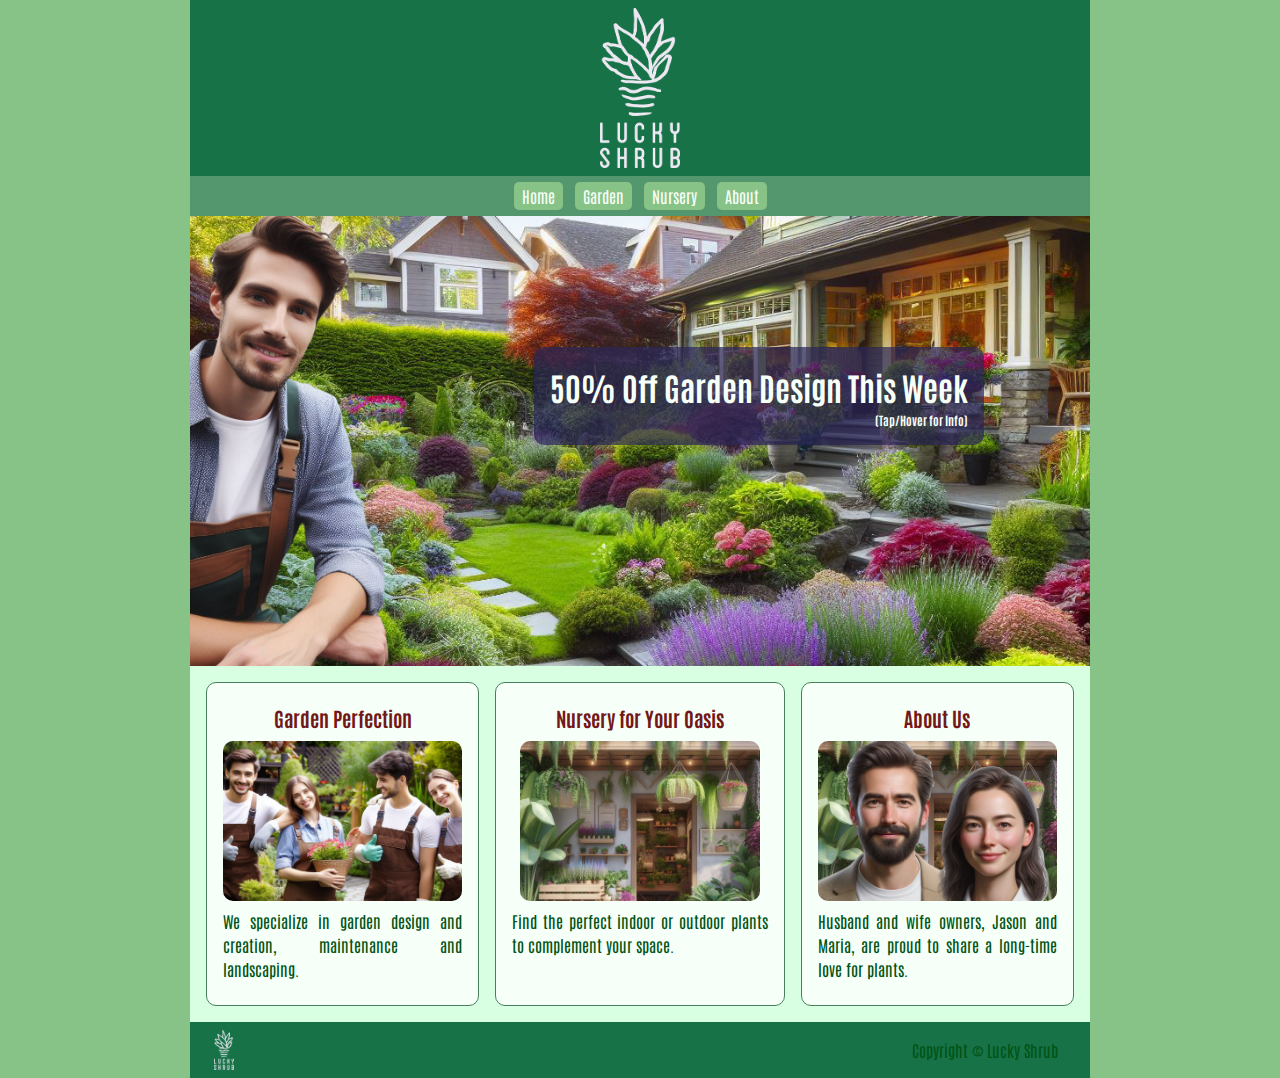
<file: index.html>
<!DOCTYPE html>
<html lang="en">
<head>
    <meta charset="UTF-8">
    <meta name="viewport" content="width=device-width, initial-scale=1.0">
    <title>
        Lucky Shrub - HTML/CSS Portfolio Project
    </title>
    <meta name="description" content="Lucky Shrub is a medium-sized garden design firm that specializes in garden design and creation, maintenance and landscaping.">
    <meta name="author" content="Lucky Shrub">

    <!-- Open Graph Protocol -->
    <meta property="og:title" content="Lucky Shrub Garden Design & Nursery">
    <meta property="og:type"  content="website">
    <meta property="og:image" content="assets/logo.png">
    <meta property="og:url"   content="https://luckyshrub">
    <meta property="og:description" content="Lucky Shrub is a medium-sized garden design firm that specializes in garden design and creation, maintenance and landscaping.">
    <meta property="og:locale" content="en_US">
    <meta property="og:site_name" content="Lucky Shrub">
  
    <!-- CSS Code -->
    <link rel="stylesheet" href="css/style.css">
    <link rel="stylesheet" href="https://fonts.googleapis.com/css?family=Alumni+Sans+Pinstripe|Antonio:100">
</head>
<body>
    <div class="site">
        <header>
            <img src="assets/logo.png" alt="Lucky Shrub logo" />
        </header>
        <nav>
            <ul>
            <li><a href="index.html">Home</a></li>
            <li><a href="garden.html">Garden</a></li>
            <li><a href="nursery.html">Nursery</a></li>
            <li><a href="about.html">About</a></li>
            </ul>
        </nav>
        <main>
            <article class="promo">
                    <img src="assets/garden_promo.png" alt="Garden Design" />
                <div class="promo-msg">
                    <h1>50% Off Garden Design This Week</h1>
                    <h3>(Tap/Hover for Info)</h3>
                    <p>Co-owner and garden architect Jason will help you to transform your current or planned garden into <strong>"an oasis you can be proud of"</strong>.</p>
                </div>
            </article>
            <article class="info info-1">
                <h2>Garden Perfection</h2>
                <img src="assets/garden.jpeg" alt="Garden" />
                <p>We specialize in garden design and creation, maintenance and landscaping.</p>
            </article>
            <article class="info info-2">
                <h2>Nursery for Your Oasis</h2>
                <img src="assets/nursery.jpeg" alt="Nursery" />
                <p>Find the perfect indoor or outdoor plants to complement your space.</p>
            </article>
            <article class="info info-3">
                <h2>About Us</h2>
                <img src="assets/about-us.png" alt="About Jason and Maria" />
                <p>Husband and wife owners, Jason and Maria, are proud to share a long-time love for plants.</p>
            </article>
        </main>
        <footer>
            <div class="footer-left">
                <img src="assets/logo.png" alt="Lucky Shrub logo" />
            </div>
            <div class="footer-right">
                <p>Copyright © Lucky Shrub</p>
            </div>
        </footer>
    </div>
</body>
</html>
</file>
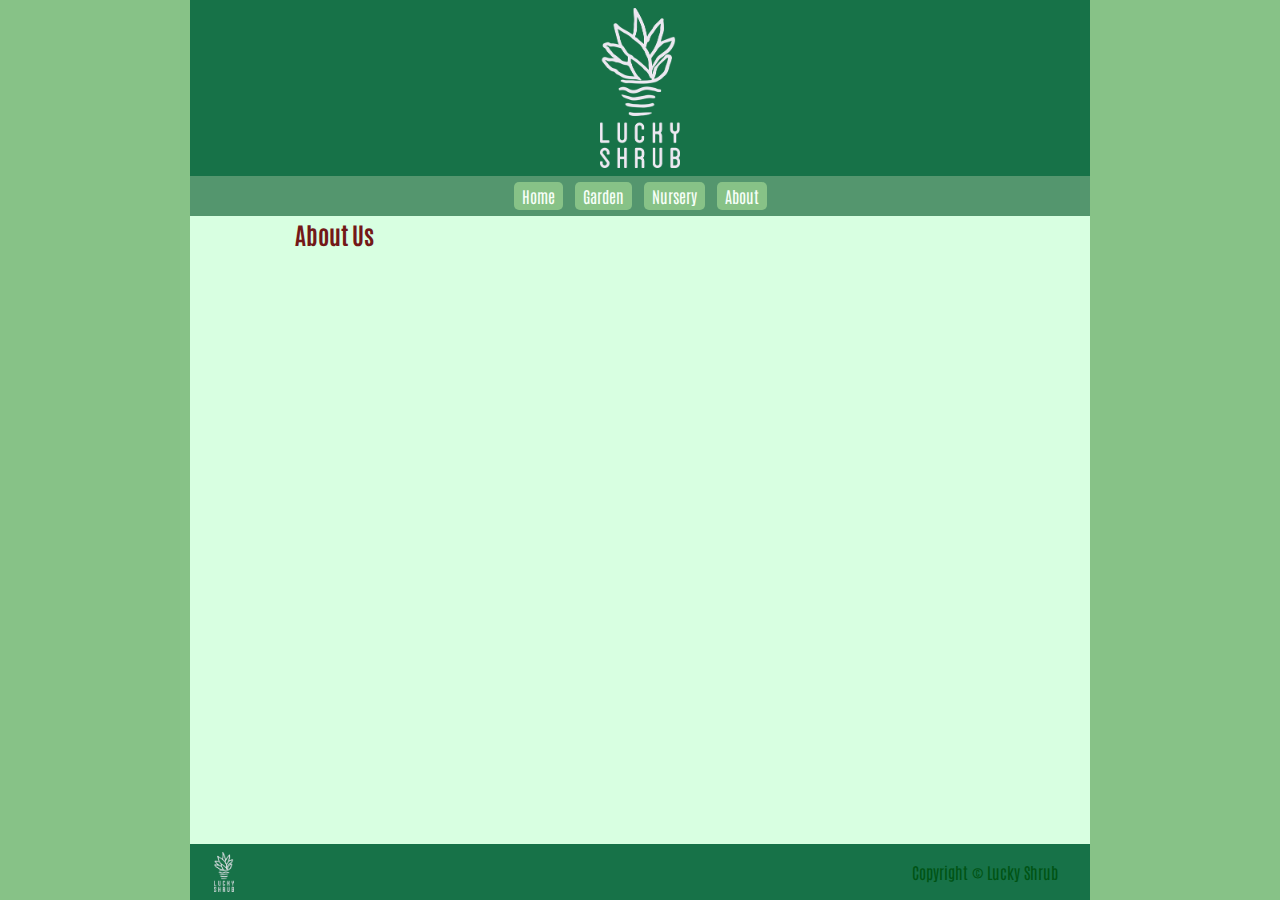
<file: about.html>
<!DOCTYPE html>
<html lang="en">
<head>
    <meta charset="UTF-8">
    <meta name="viewport" content="width=device-width, initial-scale=1.0">
    <title>Lucky Shrub - About Us</title>
    <meta name="description" content="Lucky Shrub is a family owned garden design and maintenance plus nursery.">
    <meta name="author" content="Lucky Shrub">

    <!-- Open Graph Protocol -->
    <meta property="og:title" content="Lucky Shrub - About Us">
    <meta property="og:type"  content="website">
    <meta property="og:image" content="assets/logo.png">
    <meta property="og:url"   content="https://luckyshrub">
    <meta property="og:description" content="Lucky Shrub is a family owned garden design and maintenance plus nursery.">
    <meta property="og:locale" content="en_US">
    <meta property="og:site_name" content="Lucky Shrub">
  
    <!-- CSS Code -->
    <link rel="stylesheet" href="css/style.css">
    <link rel="stylesheet" href="https://fonts.googleapis.com/css?family=Alumni+Sans+Pinstripe|Antonio:100">
</head>
<body>
    <div class="site">
        <header>
            <img src="assets/logo.png" alt="Lucky Shrub logo" />
        </header>
        <nav>
            <ul>
            <li><a href="index.html">Home</a></li>
            <li><a href="garden.html">Garden</a></li>
            <li><a href="nursery.html">Nursery</a></li>
            <li><a href="about.html">About</a></li>
            </ul>
        </nav>
        <main>
            <h1>About Us</h1>
        </main>
        <footer>
            <div class="footer-left">
                <img src="assets/logo.png" alt="Lucky Shrub logo" />
            </div>
            <div class="footer-right">
                <p>Copyright © Lucky Shrub</p>
            </div>
        </footer>
    </div>
</body>
</html>
</file>
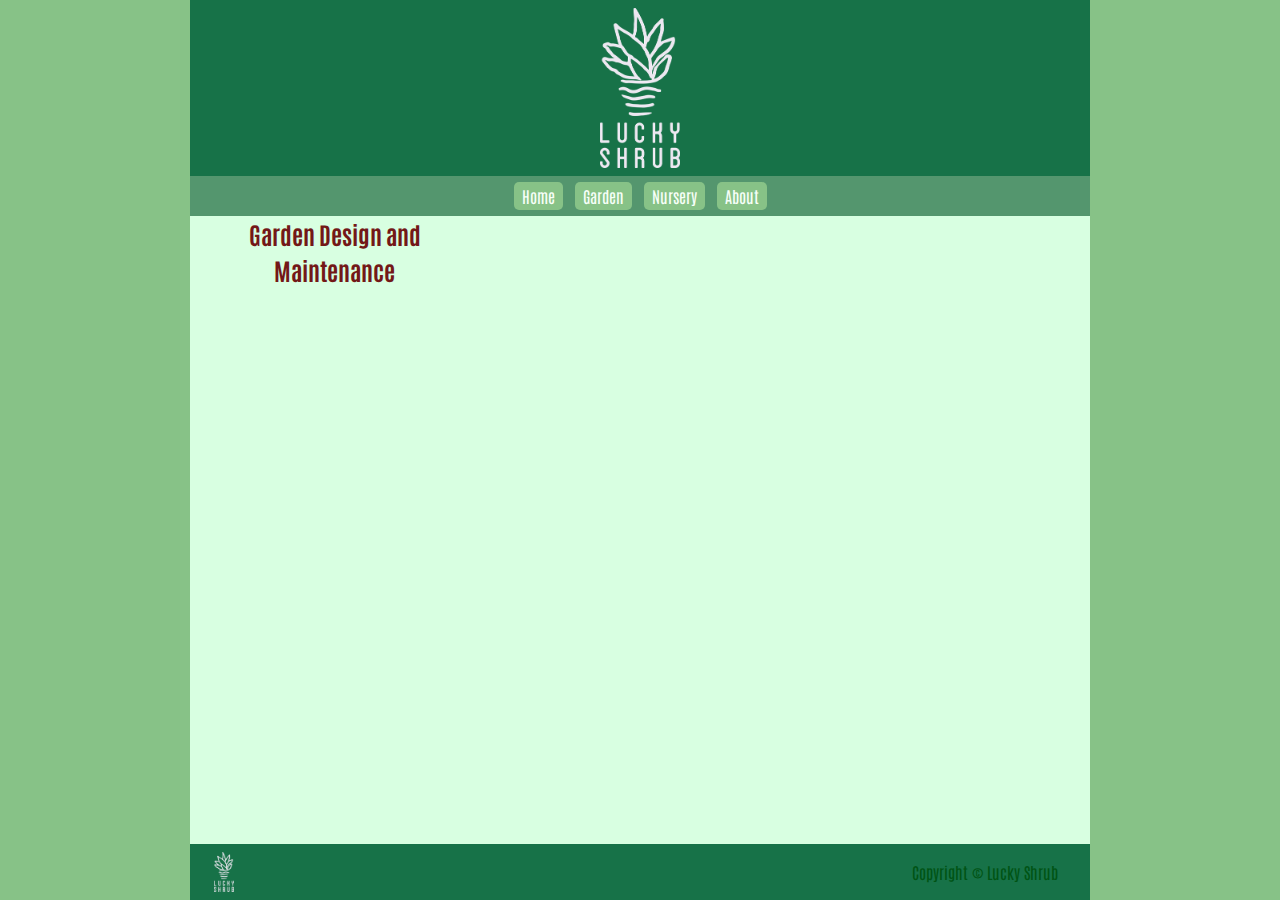
<file: garden.html>
<!DOCTYPE html>
<html lang="en">
<head>
    <meta charset="UTF-8">
    <meta name="viewport" content="width=device-width, initial-scale=1.0">
    <title>Lucky Shrub - Garden</title>
    <meta name="description" content="Lucky Shrub provides expert garden design consultation as well as ongoing care and maintenance.">
    <meta name="author" content="Lucky Shrub">

    <!-- Open Graph Protocol -->
    <meta property="og:title" content="Lucky Shrub - Garden">
    <meta property="og:type"  content="website">
    <meta property="og:image" content="assets/logo.png">
    <meta property="og:url"   content="https://luckyshrub">
    <meta property="og:description" content="Lucky Shrub provides expert garden design consultation as well as ongoing care and maintenance.">
    <meta property="og:locale" content="en_US">
    <meta property="og:site_name" content="Lucky Shrub">
  
    <!-- CSS Code -->
    <link rel="stylesheet" href="css/style.css">
    <link rel="stylesheet" href="https://fonts.googleapis.com/css?family=Alumni+Sans+Pinstripe|Antonio:100">
</head>
<body>
    <div class="site">
        <header>
            <img src="assets/logo.png" alt="Lucky Shrub logo" />
        </header>
        <nav>
            <ul>
            <li><a href="index.html">Home</a></li>
            <li><a href="garden.html">Garden</a></li>
            <li><a href="nursery.html">Nursery</a></li>
            <li><a href="about.html">About</a></li>
            </ul>
        </nav>
        <main>
            <h1>Garden Design and Maintenance</h1>
        </main>
        <footer>
            <div class="footer-left">
                <img src="assets/logo.png" alt="Lucky Shrub logo" />
            </div>
            <div class="footer-right">
                <p>Copyright © Lucky Shrub</p>
            </div>
        </footer>
    </div>
</body>
</html>
</file>
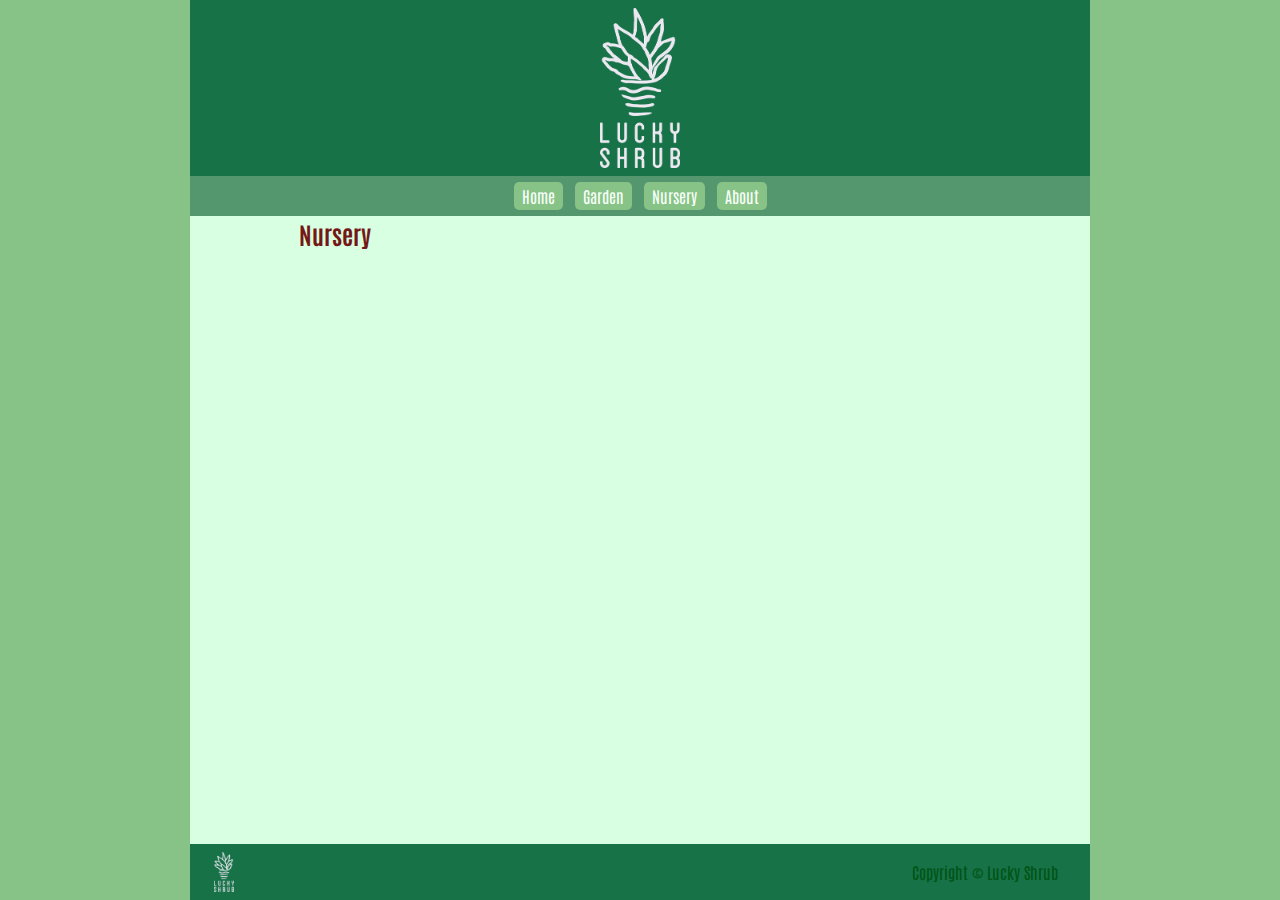
<file: nursery.html>
<!DOCTYPE html>
<html lang="en">
<head>
    <meta charset="UTF-8">
    <meta name="viewport" content="width=device-width, initial-scale=1.0">
    <title>Lucky Shrub - Nursery</title>
    <meta name="description" content="Lucky Shrub offers both indoor and outdoor plants grown in native soil for easy transplant.">
    <meta name="author" content="Lucky Shrub">

    <!-- Open Graph Protocol -->
    <meta property="og:title" content="Lucky Shrub - Nursery">
    <meta property="og:type"  content="website">
    <meta property="og:image" content="assets/logo.png">
    <meta property="og:url"   content="https://luckyshrub">
    <meta property="og:description" content="Lucky Shrub offers both indoor and outdoor plants grown in native soil for easy transplant.">
    <meta property="og:locale" content="en_US">
    <meta property="og:site_name" content="Lucky Shrub">
  
    <!-- CSS Code -->
    <link rel="stylesheet" href="css/style.css">
    <link rel="stylesheet" href="https://fonts.googleapis.com/css?family=Alumni+Sans+Pinstripe|Antonio:100">
</head>
<body>
    <div class="site">
        <header>
            <img src="assets/logo.png" alt="Lucky Shrub logo" />
        </header>
        <nav>
            <ul>
            <li><a href="index.html">Home</a></li>
            <li><a href="garden.html">Garden</a></li>
            <li><a href="nursery.html">Nursery</a></li>
            <li><a href="about.html">About</a></li>
            </ul>
        </nav>
        <main>
            <h1>Nursery</h1>
        </main>
        <footer>
            <div class="footer-left">
                <img src="assets/logo.png" alt="Lucky Shrub logo" />
            </div>
            <div class="footer-right">
                <p>Copyright © Lucky Shrub</p>
            </div>
        </footer>
    </div>
</body>
</html>
</file>
<file: css/style.css>
/* General Layout */

html {
    font-family: 'Antonio', sans-serif;
    font-size: 16px;
    line-height: 1.5;
    color: #005415;
}

* {
    margin: 0px;
    padding: 0px;
    box-sizing: border-box;
}

body {
    background-color: #87c287;
    margin: 0;
}

.site {
    background-color: #63d563;
    min-height: 100vh;
    min-width: 280px;
    max-width: 900px;
    width: 100vw;
    display: grid;
    grid-template-areas: 
        "header"
        "nav"
        "main"
        "footer";
    grid-auto-flow: column;
    grid-template-rows: auto auto auto auto;
    gap: 0;
    box-sizing: border-box;
}

/* Header */

header {
    grid-area: header;
    background-color: #177248;
    padding: 0.5em;
}

header img {
    display: block;
    margin-left: auto;
    margin-right: auto;
    max-height: 10rem;
}

/* Navigation */

nav {
    grid-area: nav;
    background-color: #54966e;
    padding: 0.5em;
}

ul {
    list-style-type: none;
    text-align: center;
}

li {
    display: inline-block;
    padding: 0 .25em;
}

nav a {
    color: #f7fff9;
}

nav a:link {
    text-decoration: none;
    padding: .25em .5em;
    border-radius: 5px;
    background-color: #87c287;
}

nav a:visited {
    color: #e1ffe8;
    background-color: #487f5e;
}

nav a:hover {
    color: rgb(94, 99, 255);
    background-color: #d8ffe1;
    transition: background-color 0.2s ease;
}

nav a:active {
    color: #721817;
    background-color: rgb(94, 99, 255);
}

/* Main */

.promo {grid-area: promo;}

.info-1 {grid-area: info-1;}

.info-2 {grid-area: info-2;}

.info-3 {grid-area: info-3;}

main {
    grid-area: main;
    text-align: center;
    background-color: #d8ffe1;
    display: grid;
    grid-template-areas: 
        "promo"
        "info-1"
        "info-2"
        "info-3";
    grid-template-rows: auto auto auto auto;
    gap: 1em;
}

h1 {
    color: rgb(115, 24, 23);
    font-size: 1.5em;
}

h2 {
    color: #721817;
    font-size: 1.25em;
    margin: 1em auto 0;
}

h3 {
    color: rgb(115, 24, 23);
    font-size: .75em;
}

p {
    padding: 0 0.5em;
    text-align: justify;
}

.promo {
    background-color: #d8ffe1;
    padding: 0;
    display: grid;
    grid-template-rows: 1fr;
    grid-template-columns: 1fr;
    gap: 0;
    align-items: center;
    justify-items: center;
    box-sizing: border-box;
}

.promo img {
    grid-row: 1 / 2;
    grid-column: 1 / 2;
    width: 100%;
    height: 100%;
    object-fit: cover;
    object-position: left center;
    box-sizing: border-box;
}

.promo-msg {
    grid-row: 1 / 2;
    grid-column: 1 / 2;
    z-index: 1;
    background-color: rgba(41, 37, 87, 0.7);
    padding: 1em;
    border-radius: 10px;
    text-align: right;
    margin-left: 30%;
    position: relative;
    top: 0;
    right: 10%;
    box-sizing: border-box;
}

.promo h1, .promo h3, 
  .promo p {
    text-align: right;
    padding: 0;
    color: #f7fff9;
}

.promo p{
    display: none;
}

.promo div:hover {
    background-color: rgb(94, 99, 255);
    transition: background-color 0.2s ease;
}

.promo:hover p, 
  .promo div:hover p {
    display: block;
    transition: display 0.2s ease;
}

.promo:hover h3, 
  .promo div:hover h3 {
    display: none;
    transition: display 0.2s ease;
}


.info {
    display: block;
    background-color: #f7fff9;
    padding: 0 1em 1.5em;
    border-radius: 10px;
    border: 1px solid #487f5e;
    margin-left: 5%;
    margin-right: 5%;
    box-sizing: border-box;
}

.info img {
    display: block;
    margin: .5em auto;
    max-height: 10em;
    border-radius: 10px;
    box-sizing: border-box;
}

.info:hover {
    scale: 1.02;
    transition: ease-in-out 0.2s;
}

.info-3 {
    margin-bottom: 5%;
}

/* Footer */

.footer-left {grid-area: footer-left;}

.footer-right {grid-area: footer-right;}

footer {
    grid-area: footer;
    background-color: #177248;
    display: grid;
    grid-template-areas: 
        "footer-right"
        "footer-left";
    grid-template-rows: auto auto;
    gap: 1em;
    align-items: center;
    justify-items: center;
    padding: 0.5em;
}

.footer-left img {
    display: block;
    height: 2.5rem;
}

/* Media Queries */

@media (min-width: 440px) {

    .site {
        margin: 0 auto;
        grid-template-rows: auto auto 1fr auto;
    }

    main {
        grid-template-areas:
            "promo promo promo"
            "info-1 info-2 info-3";
        grid-template-columns: 1fr 1fr 1fr;
        grid-template-rows: auto 1fr;
        gap: 1em;
        justify-content: space-around;
        box-sizing: border-box;
    }

    .promo h1 {
        font-size: 2rem;
    }
    
    .promo-msg {
        margin-left: 30%;
        padding: 1em;
        position: relative;
        top: -10%;
        right: 1em;
    }

    .info {
        margin-left: 0;
        margin-right: 0;
        margin-bottom: 1em;
        min-width: 0;
    }

    .info img {
        max-width: 15em;
        width: 100%;
        object-fit: cover;
        object-position: center 10%;
    }

    .info p {
        margin: 0;
        padding: 0;
    }

    .info-1 {
        margin-left: 1em;
    }

    .info-3 {
        margin-right: 1em;
    }

    footer {
        grid-template-areas: 
            "footer-left footer-right";
        grid-template-columns: 1fr 1fr;
        grid-template-rows: auto;
        align-items: center;
    }

    .footer-left {
        justify-self: start;
        text-align: left;
        padding-left: 1em;
    }

    .footer-right {
        justify-self: end;
        padding-right: 1em;
    }

    .footer-right p {
        text-align: right;
        align-self: center;
    }
}
</file>
